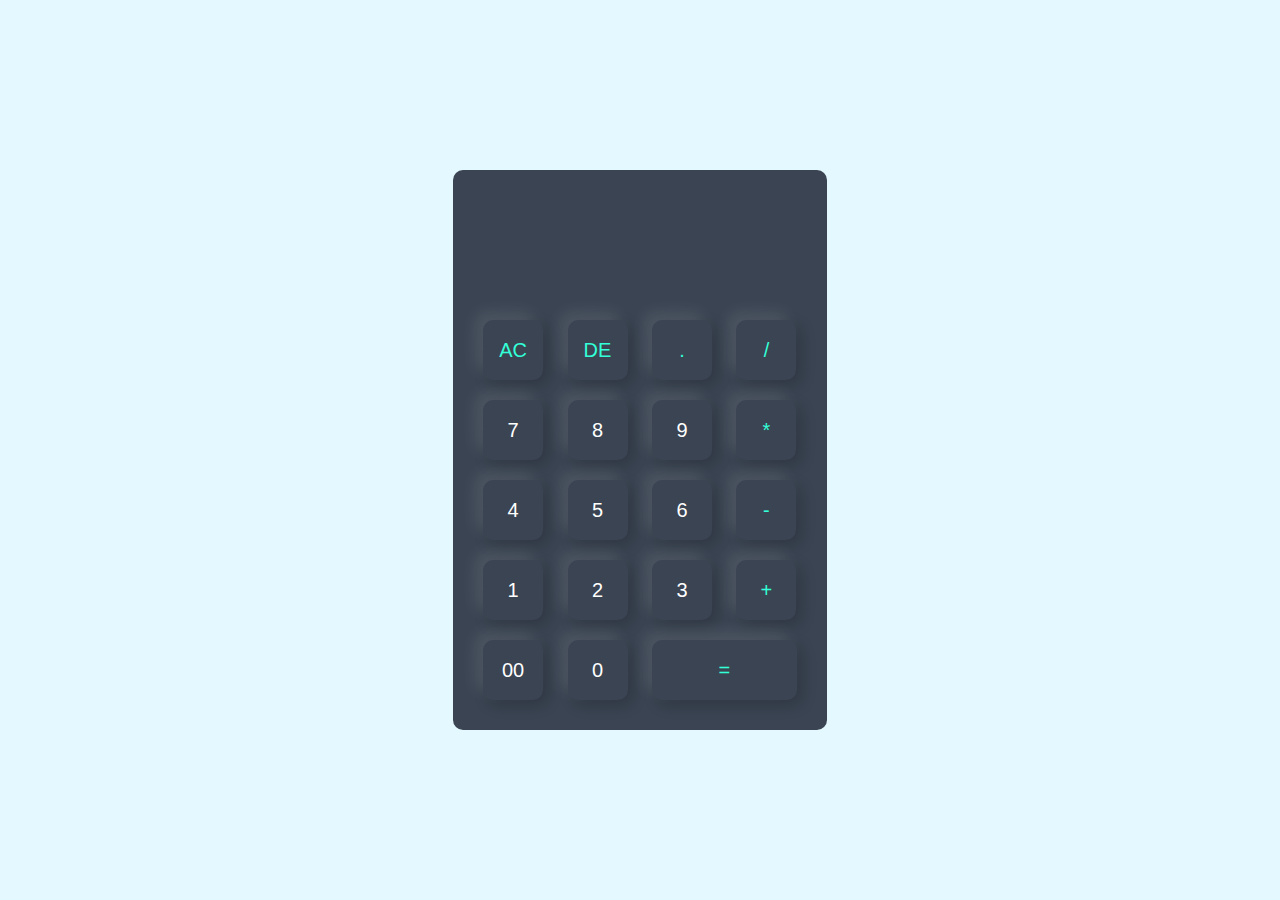
<file: index.html>
<!DOCTYPE html>
<html lang="en">
    <head>
        <meta name="viewport" content="width=device=width, initial-scale=1.0">
        <title>Calculator</title>
        <link rel="stylesheet" href="cal.css">
    </head>
<body>

    <div class="container">
        <div class="calculator">
            <form>
                <div class="display">
                    <input type="text" name="display">
                </div>
                <div>
                    <input type="button" value="AC" onclick="display.value ='' " class="operator">
                    <input type="button" value="DE" onclick="display.value = display.value.toString().slice(0,-1)" class="operator">
                    <input type="button" value="." onclick="display.value +='.' " class="operator">
                    <input type="button" value="/" onclick="display.value +='/' " class="operator">
                </div>
                <div>
                    <input type="button" value="7" onclick="display.value +='7' ">
                    <input type="button" value="8" onclick="display.value +='8' ">
                    <input type="button" value="9" onclick="display.value +='9' ">
                    <input type="button" value="*" onclick="display.value +='*' " class="operator">
                </div>
                <div>
                    <input type="button" value="4" onclick="display.value +='4' ">
                    <input type="button" value="5" onclick="display.value +='5' ">
                    <input type="button" value="6" onclick="display.value +='6' ">
                    <input type="button" value="-" onclick="display.value +='-' " class="operator">
                </div>
                <div>
                    <input type="button" value="1" onclick="display.value +='1' ">
                    <input type="button" value="2" onclick="display.value +='2' ">
                    <input type="button" value="3" onclick="display.value +='3' ">
                    <input type="button" value="+" onclick="display.value +='+' " class="operator">
                </div>
                <div>
                    <input type="button" value="00" onclick="display.value +='00' ">
                    <input type="button" value="0" onclick="display.value +='0' ">
                    <input type="button" value="=" onclick="display.value = eval(display.value)" class="equal operator">
                </div>
            </form>
        </div>
    </div>
</body>
</file>
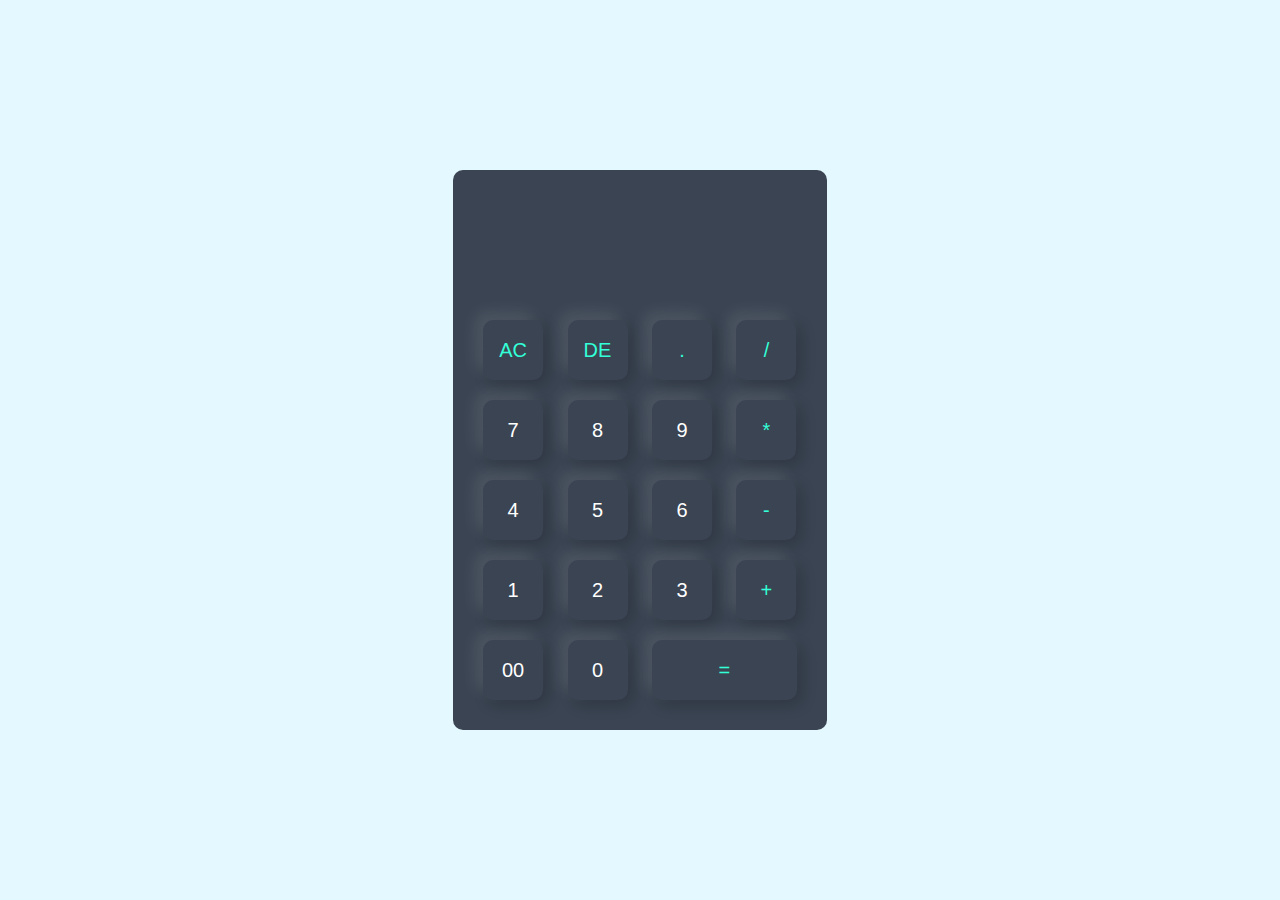
<file: calculator.html>
<!DOCTYPE html>
<html lang="en">
    <head>
        <meta name="viewport" content="width=device=width, initial-scale=1.0">
        <title>Calculator</title>
        <link rel="stylesheet" href="cal.css">
    </head>
<body>

    <div class="container">
        <div class="calculator">
            <form>
                <div class="display">
                    <input type="text" name="display">
                </div>
                <div>
                    <input type="button" value="AC" onclick="display.value ='' " class="operator">
                    <input type="button" value="DE" onclick="display.value = display.value.toString().slice(0,-1)" class="operator">
                    <input type="button" value="." onclick="display.value +='.' " class="operator">
                    <input type="button" value="/" onclick="display.value +='/' " class="operator">
                </div>
                <div>
                    <input type="button" value="7" onclick="display.value +='7' ">
                    <input type="button" value="8" onclick="display.value +='8' ">
                    <input type="button" value="9" onclick="display.value +='9' ">
                    <input type="button" value="*" onclick="display.value +='*' " class="operator">
                </div>
                <div>
                    <input type="button" value="4" onclick="display.value +='4' ">
                    <input type="button" value="5" onclick="display.value +='5' ">
                    <input type="button" value="6" onclick="display.value +='6' ">
                    <input type="button" value="-" onclick="display.value +='-' " class="operator">
                </div>
                <div>
                    <input type="button" value="1" onclick="display.value +='1' ">
                    <input type="button" value="2" onclick="display.value +='2' ">
                    <input type="button" value="3" onclick="display.value +='3' ">
                    <input type="button" value="+" onclick="display.value +='+' " class="operator">
                </div>
                <div>
                    <input type="button" value="00" onclick="display.value +='00' ">
                    <input type="button" value="0" onclick="display.value +='0' ">
                    <input type="button" value="=" onclick="display.value = eval(display.value)" class="equal operator">
                </div>
            </form>
        </div>
    </div>
</body>
</file>
<file: cal.css>
*{
    margin: 0;
    padding: 0;
    font-family: 'Poppins', sans-serif;
    box-sizing: border-box;
}

.container{
    width: 100%;
    height: 100vh;
    background: #e3f9ff;
    display: flex;
    align-items: center;
    justify-content: center;
}
.calculator{
    background: #3a4452;
    padding: 20px;
    border-radius: 10px;
}
.calculator form input{
    border: 0;
    outline: 0;
    width: 60px;
    height: 60px;
    border-radius: 10px;
    box-shadow: -8px -8px 15px rgba(255, 255, 255, 0.1),5px 5px 15px rgba(0, 0, 0, 0.2);
    background: transparent;
    font-size: 20px;
    color: #fff;
    cursor: pointer;
    margin: 10px;
}

form .display{
    display: flex;
    justify-content: flex-end;
    margin: 20px 0;
}
form .display input{
    text-align: right;
    flex: 1;
    font-size: 45px;
    box-shadow: none;
}
form input.equal{
    width: 145px;
}

form input.operator{
    color: #33ffd8;
}
</file>
